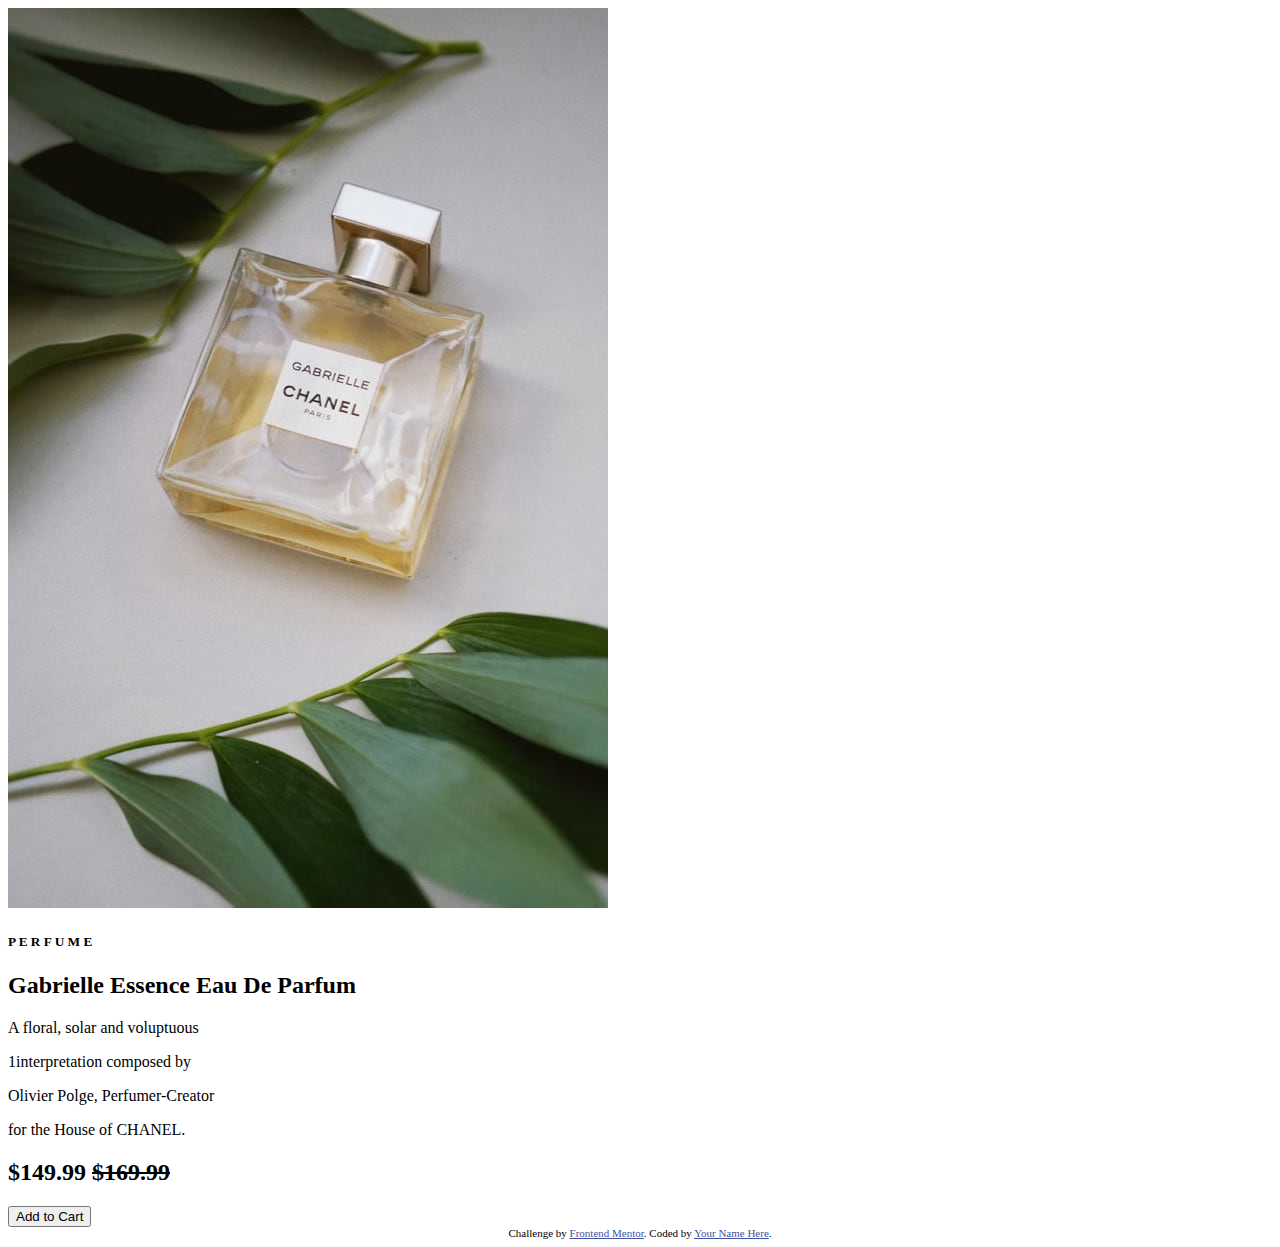
<file: CSS/assignment2/product-preview-card-component-main/index.html>
<!DOCTYPE html>
<html lang="en">
<head>
  <meta charset="UTF-8">
  <meta name="viewport" content="width=device-width, initial-scale=1.0"> <!-- displays site properly based on user's device -->

  <link rel="icon" type="image/png" sizes="32x32" href="./images/favicon-32x32.png">
  
  <title>Frontend Mentor | Product preview card component</title>

  <!-- Feel free to remove these styles or customise in your own stylesheet 👍 -->
  <style>
    .attribution { font-size: 11px; text-align: center; }
    .attribution a { color: hsl(228, 45%, 44%); }
  </style>
</head>
  <body>
  <div>
    <section class="body">
      
        <img src="images/image-product-desktop.jpg" alt="perfume">
      
      
        <div class="info">
          <h5>P E R F U M E</h5>
          <div>
          <h2> Gabrielle Essence Eau De Parfum</h2>
        
            <p>A floral, solar and voluptuous</p>
            <p>1interpretation composed by</p>
            <p>Olivier Polge, Perfumer-Creator</p>
            <p>for the House of CHANEL.</p>
          
            <h2>$149.99 <span><del>$169.99</del></span></h2>
            
          
              <button>Add to Cart</button> 
          
        </div>
      <div class="attribution">
      Challenge by <a href="https://www.frontendmentor.io?ref=challenge" target="_blank">Frontend Mentor</a>. 
      Coded by <a href="#">Your Name Here</a>.
     </div>
     </div>
    </section>
  </div>
  </body>
</html>
</file>
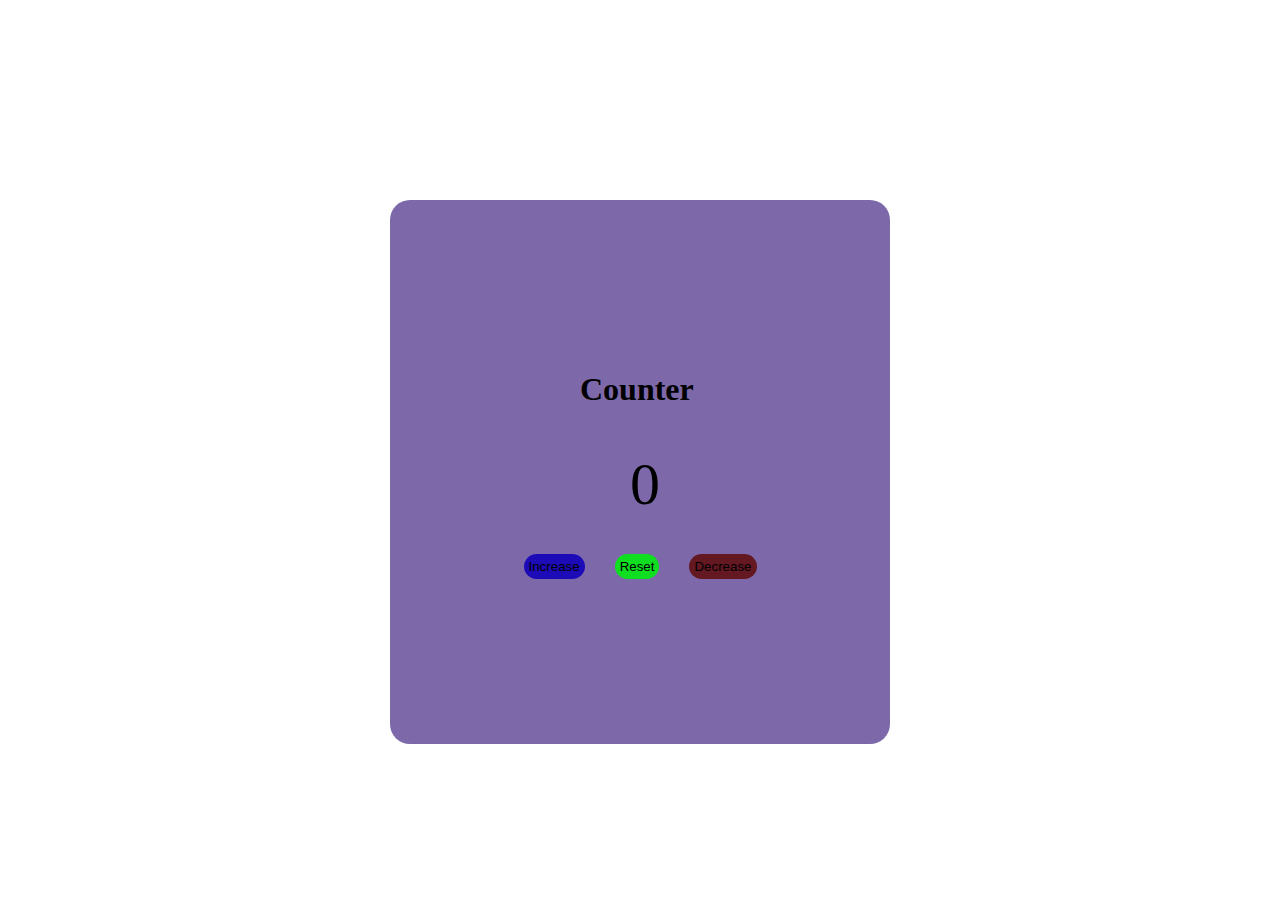
<file: CSS/assignment3/assign.html>
<!DOCTYPE html>
<html lang="en">
<head>
    <meta charset="UTF-8">
    <meta http-equiv="X-UA-Compatible" content="IE=edge">
    <meta name="viewport" content="width=device-width, initial-scale=1.0">
    <title>Document</title>
    <link href="./assign.css" rel="stylesheet">
</head>
<body>
    <div class="container">
    
        <h1>Counter</h1>
        <p>0</p>
    
    <div class="btn">
        <button class="Increase">Increase</button>
        <button class="Reset">Reset</button>
        <button class="Decrease">Decrease</button>
    </div>
    </div>
</body>
<script src="./app.js"></script>
</html>
</file>
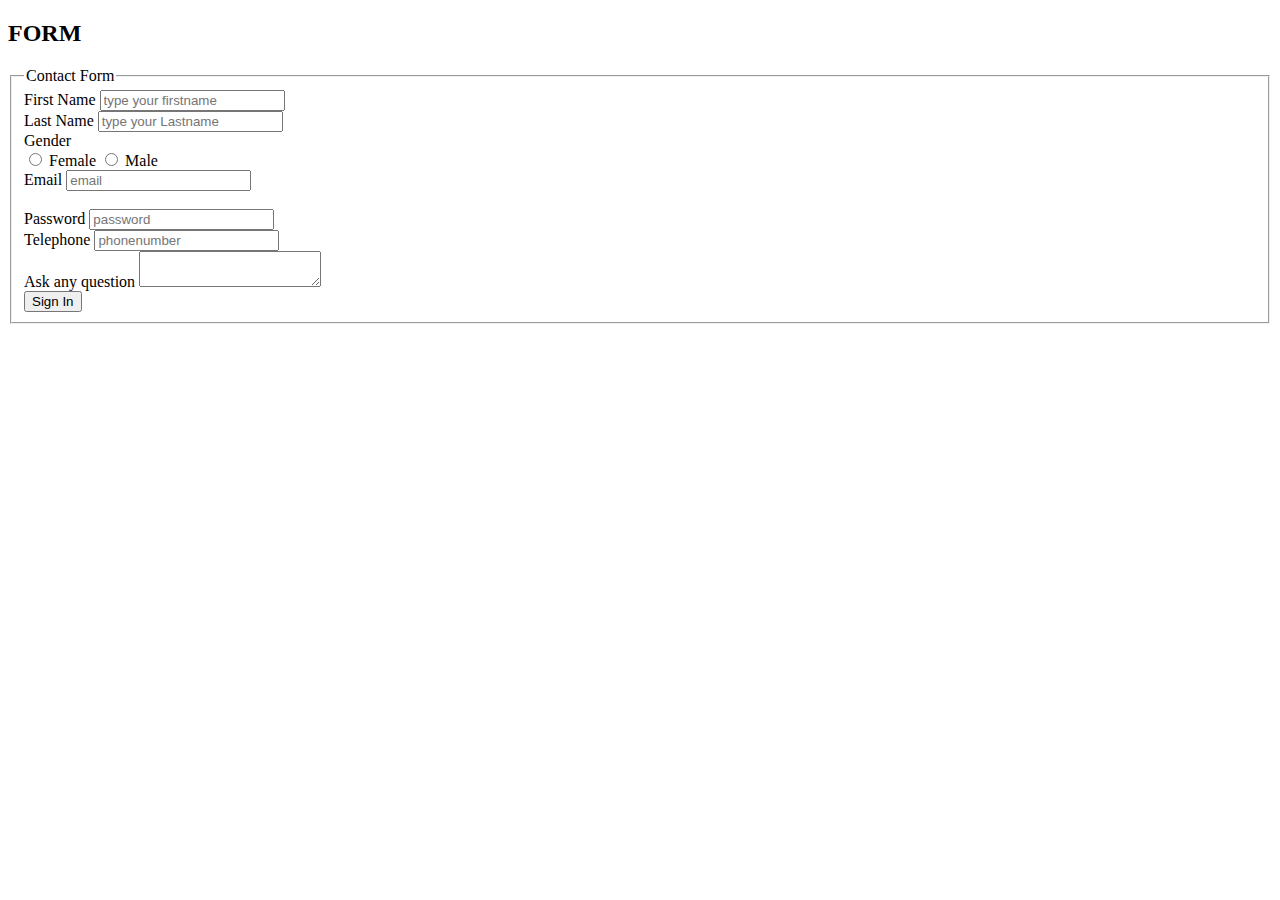
<file: HTML/assignment1/assign1.html>
<!DOCTYPE html>
<html lang="en">
<head>
    <meta charset="UTF-8">
    <meta http-equiv="X-UA-Compatible" content="IE=edge">
    <meta name="viewport" content="width=device-width, initial-scale=1.0">
    <title>Document</title>
</head>
<body>
  <h2>FORM</h2> 
  <form>
    <fieldset>
        <legend>Contact Form</legend>
        <div>
            <label>First Name</label>
            <input type="text" placeholder="type your firstname" required>
        </div>
        <div>
            <label>Last Name</label>
            <input type="text" placeholder="type your Lastname">
        </div>
        <div>
            <label>Gender</label><br>
            <input type="radio" name="gender" value="male" required>
            <label>Female</label>
            <input type="radio" name="gender" value="Female">
            <label>Male</label>
        </div>
        <div>
            <label>Email</label>
            <input type="email" placeholder="email" required><br></br>
            <label>Password</label>
            <input type="password" placeholder="password" required>
        </div>
        <div>
            <label>Telephone</label>
            <input type="telephone number" placeholder="phonenumber" required>
        </div>
        <div>
            <label>Ask any question</label>
            <textarea name="ASK"></textarea>
        </div>
        <div class="container">
            <input type="submit" value="Sign In">
        </div>
    </fieldset>
  </form> 
</body>
</html>
</file>
<file: CSS/assignment3/assign.css>
.container{
    display:flex;
    background-color: rgb(125, 105, 170);;
    width: 200px;
    margin-left: auto;
    margin-right:auto;
    flex-direction: column;
    margin-top: 200px;
    padding: 150px;
    border-radius: 20px;
    /* justify-content: center; */
}
h1{
    margin-left: 40px;
}
p{
    font-size: 60px;
    margin: 20px 20px 20px 90px;
}
.btn{
    display: flex;
    justify-content: center;
}
.Increase{
    border-radius: 20px;
    background-color: rgb(28, 11, 182);
    padding: 5px;
    margin: 15px;
    border: none;
    outline: none;
}
.Reset{
    border-radius: 25px;
    background-color: rgb(15, 223, 32);
    padding: 5px;
    margin: 15px; 
    border: none;
    outline: none;
}
.Decrease{
    border-radius: 20px;
    background-color: rgba(94, 9, 9, 0.849);
    padding: 5px;
    margin: 15px;
    border: none;
    outline: none;
}
</file>
